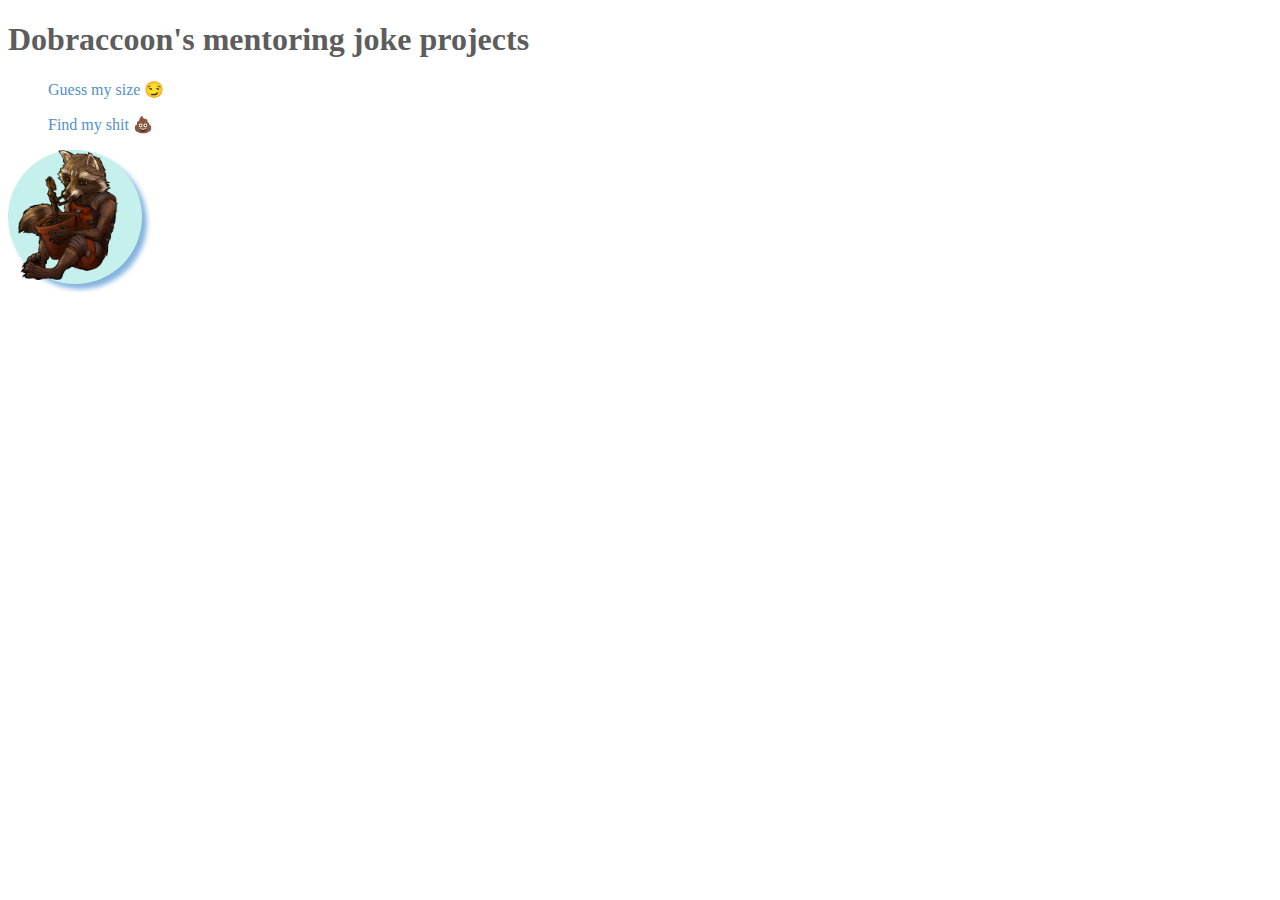
<file: index.html>
<!DOCTYPE html>
<html lang="en">

<head>
	<meta charset="UTF-8">
	<meta content="IE=edge" http-equiv="X-UA-Compatible">
	<meta content="width=device-width, initial-scale=1.0" name="viewport">
	<link href="css/style.css" rel="stylesheet">
	<title>Dobraccoon HW</title>
</head>

<body>
	<header>
		<h1>Dobraccoon's mentoring joke projects</h1>
	</header>
	<main>
		<ul>
			<li>
				<p><a href="joke-projects/guess-my-size/index.html">Guess my size 😏</a></p>
			</li>
			<li>
				<p><a href="joke-projects/find-my-shit/index.html">Find my shit 💩</a></p>
			</li>
		</ul>
	</main>
	<footer>
		<div class="dobraccoon-logo">
			<a href="https://github.com/dobraccoon?tab=repositories" target="_blank"><img alt="Dobraccoon's logo"
					src="img/dobraccoon.png"></a>
		</div>
	</footer>
</body>

</html>
</file>
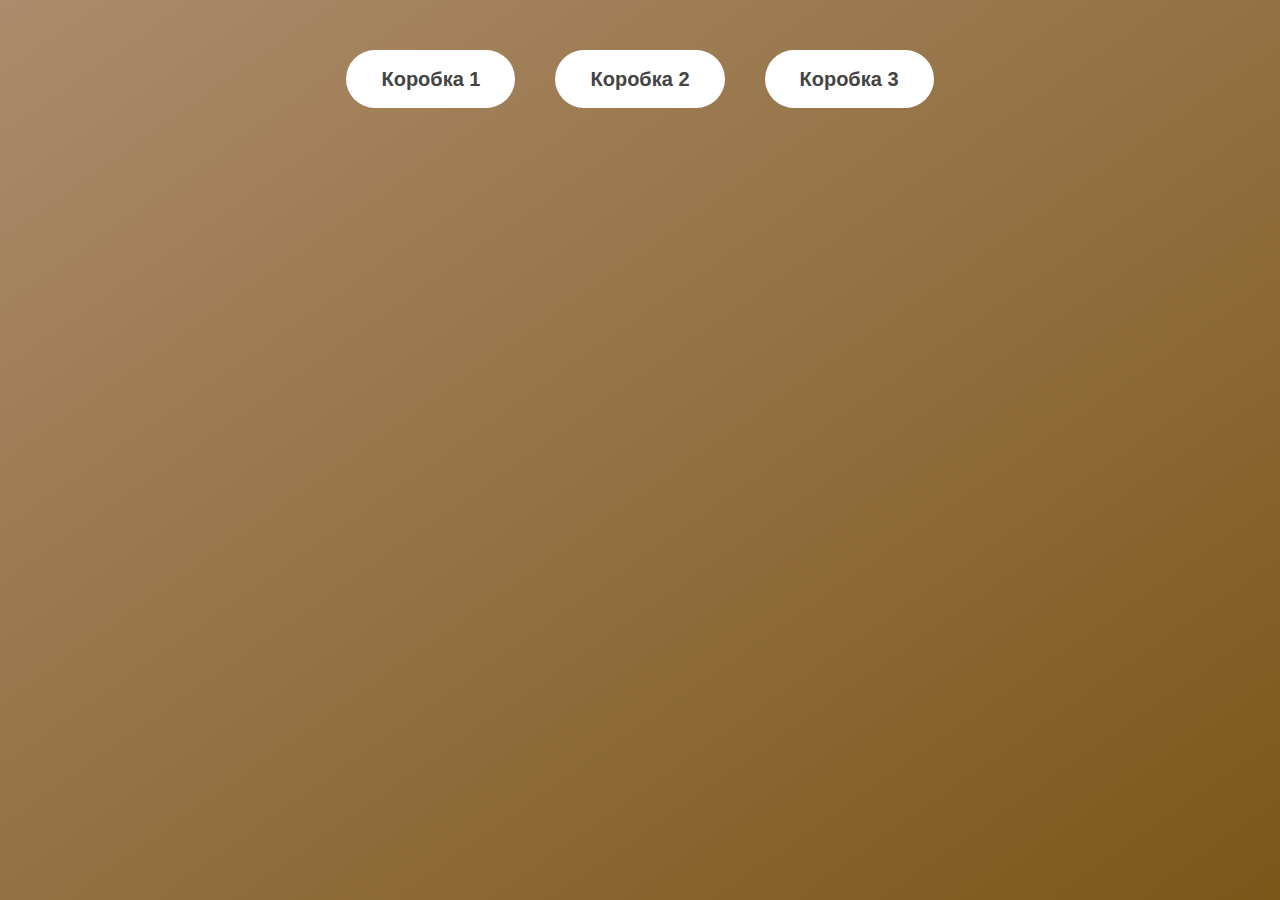
<file: joke-projects/find-my-shit/index.html>
<!DOCTYPE html>
<html lang="en">

<head>
	<meta charset="UTF-8" />
	<meta name="viewport" content="width=device-width, initial-scale=1.0" />
	<meta http-equiv="X-UA-Compatible" content="ie=edge" />
	<link rel="stylesheet" href="style.css" />
	<title>Find my shit💩</title>
</head>

<body>
	<button id=1 class="show-modal">Коробка 1</button>
	<button id=2 class="show-modal">Коробка 2</button>
	<button id=3 class="show-modal">Коробка 3</button>

	<div class="modal hidden">
		<button class="close-modal">&times;</button>
		<p></p>
	</div>
	<div class="overlay hidden"></div>

	<script src="script.js"></script>
</body>

</html>
</file>
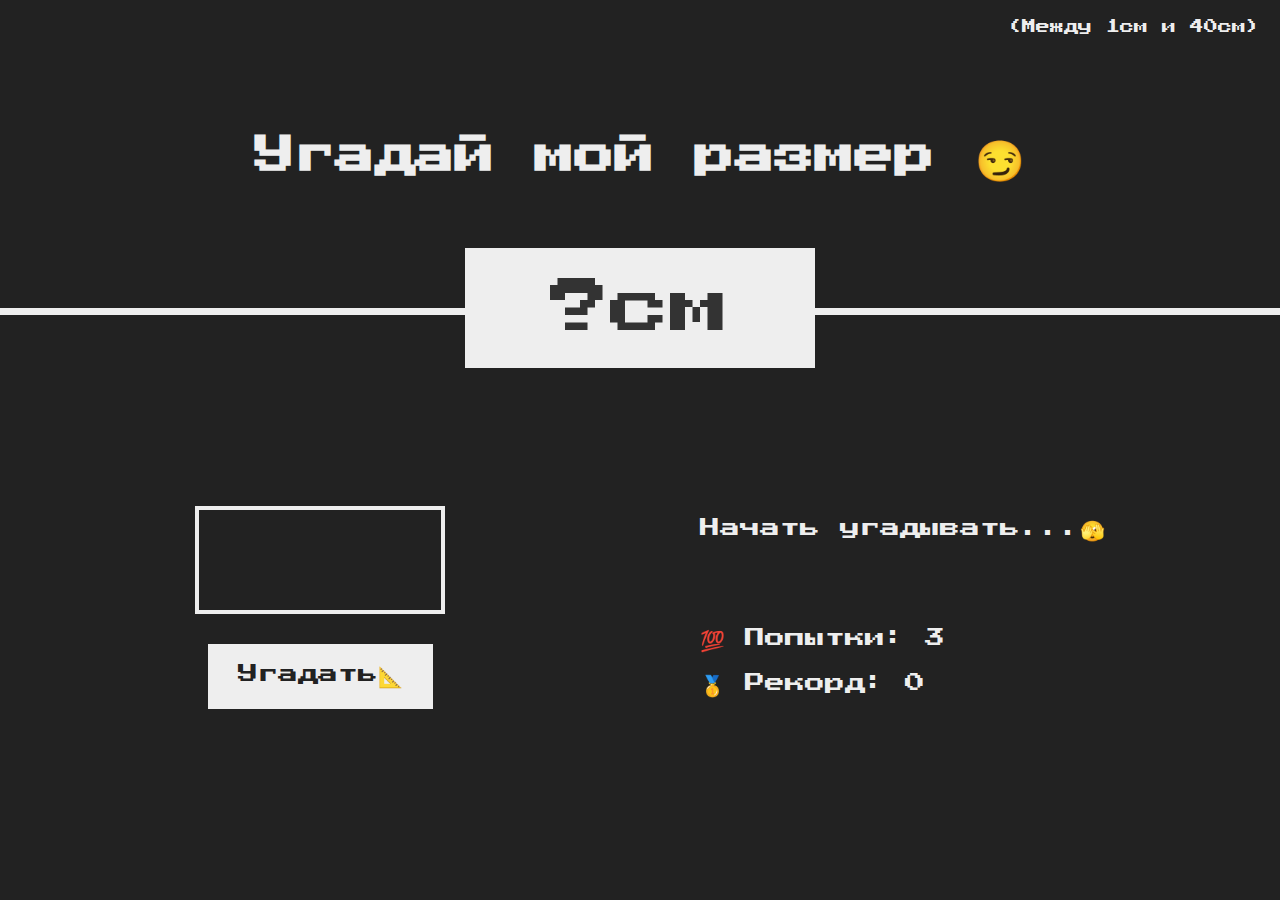
<file: joke-projects/guess-my-size/index.html>
<!DOCTYPE html>
<html lang="en">

<head>
	<meta charset="UTF-8" />
	<meta name="viewport" content="width=device-width, initial-scale=1.0" />
	<meta http-equiv="X-UA-Compatible" content="ie=edge" />
	<link rel="stylesheet" href="style.css" />
	<title>Угадай мой размер 😏</title>
</head>

<body>
	<header>
		<h1>Угадай мой размер 😏</h1>
		<p class="between">(Между 1см и 40см)</p>
		<div class="number"></div>
	</header>
	<main>
		<section class="left">
			<input type="number" class="guess" />
			<button class="btn check"></button>
		</section>
		<section class="right">
			<p class="message"></p>
			<p class="label-score">💯 Попытки: <span class="general-size"></span></p>
			<p class="label-highscore">
				🥇 Рекорд: <span class="highscore"></span>
			</p>
		</section>
	</main>
	<script src="script.js"></script>
</body>

</html>
</file>
<file: css/style.css>
h1 {
    color: rgb(93, 93, 93);
}

a {
    text-decoration: none;
    color: rgb(82, 145, 197);
}

a:hover {
    color: rgb(175, 212, 208);
}

a:focus {
    color: rgb(205, 101, 101);
}

li {
    list-style: none;
    color: rgb(82, 145, 197);
}

.dobraccoon-logo {
    display: inline-block;
    width: 134px;
    border-radius: 50%;
    box-shadow: 5px 5px 5px rgb(132, 179, 223);
    background-color: rgb(197, 240, 236);
}

.dobraccoon-logo img {
    width: 100px;
    bottom: auto;
    padding-left: 10px;
}
</file>
<file: joke-projects/find-my-shit/style.css>
* {
  margin: 0;
  padding: 0;
  box-sizing: inherit;
}

html {
  font-size: 62.5%;
  box-sizing: border-box;
}

body {
  font-family: sans-serif;
  color: #333;
  line-height: 1.5;
  height: 100vh;
  position: relative;
  display: flex;
  align-items: flex-start;
  justify-content: center;
  background: linear-gradient(to top left, #7b571a, #ab8b6b);
}

.show-modal {
  font-size: 2rem;
  font-weight: 600;
  padding: 1.75rem 3.5rem;
  margin: 5rem 2rem;
  border: none;
  background-color: #fff;
  color: #444;
  border-radius: 10rem;
  cursor: pointer;
}

.close-modal {
  position: absolute;
  top: 1.2rem;
  right: 2rem;
  font-size: 5rem;
  color: #333;
  cursor: pointer;
  border: none;
  background: none;
}

h1 {
  font-size: 2.5rem;
  margin-bottom: 2rem;
}

p {
  font-size: 1.8rem;
}

/* -------------------------- */
/* CLASSES TO MAKE MODAL WORK */
.hidden {
  display: none;
}

.modal {
  position: absolute;
  top: 50%;
  left: 50%;
  transform: translate(-50%, -50%);
  width: 70%;

  background-color: white;
  padding: 6rem;
  border-radius: 5px;
  box-shadow: 0 3rem 5rem rgba(0, 0, 0, 0.3);
  z-index: 10;
}

.overlay {
  position: absolute;
  top: 0;
  left: 0;
  width: 100%;
  height: 100%;
  background-color: rgba(0, 0, 0, 0.6);
  backdrop-filter: blur(3px);
  z-index: 5;
}
</file>
<file: joke-projects/guess-my-size/style.css>
@import url('https://fonts.googleapis.com/css?family=Press+Start+2P&display=swap');

* {
  margin: 0;
  padding: 0;
  box-sizing: inherit;
}

html {
  font-size: 62.5%;
  box-sizing: border-box;
}

body {
  font-family: 'Press Start 2P', sans-serif;
  color: #eee;
  background-color: #222;
  /* background-color: #60b347; */
}

/* LAYOUT */
header {
  position: relative;
  height: 35vh;
  border-bottom: 7px solid #eee;
}

main {
  height: 65vh;
  color: #eee;
  display: flex;
  align-items: center;
  justify-content: space-around;
}

.left {
  width: 52rem;
  display: flex;
  flex-direction: column;
  align-items: center;
}

.right {
  width: 52rem;
  font-size: 2rem;
}

/* ELEMENTS STYLE */
h1 {
  font-size: 4rem;
  text-align: center;
  position: absolute;
  width: 100%;
  top: 52%;
  left: 50%;
  transform: translate(-50%, -50%);
}

.number {
  background: #eee;
  color: #333;
  font-size: 6rem;
  width: 35rem;
  padding: 3rem 0rem;
  text-align: center;
  position: absolute;
  bottom: 0;
  left: 50%;
  transform: translate(-50%, 50%);
}

.between {
  font-size: 1.4rem;
  position: absolute;
  top: 2rem;
  right: 2rem;
}

.again {
  position: absolute;
  top: 2rem;
  left: 2rem;
}

.guess {
  background: none;
  border: 4px solid #eee;
  font-family: inherit;
  color: inherit;
  font-size: 5rem;
  padding: 2.5rem;
  width: 25rem;
  text-align: center;
  display: block;
  margin-bottom: 3rem;
}

.btn {
  border: none;
  background-color: #eee;
  color: #222;
  font-size: 2rem;
  font-family: inherit;
  padding: 2rem 3rem;
  cursor: pointer;
}

.btn:hover {
  background-color: #ccc;
}

.message {
  margin-bottom: 8rem;
  height: 3rem;
}

.label-score {
  margin-bottom: 2rem;
}
</file>
